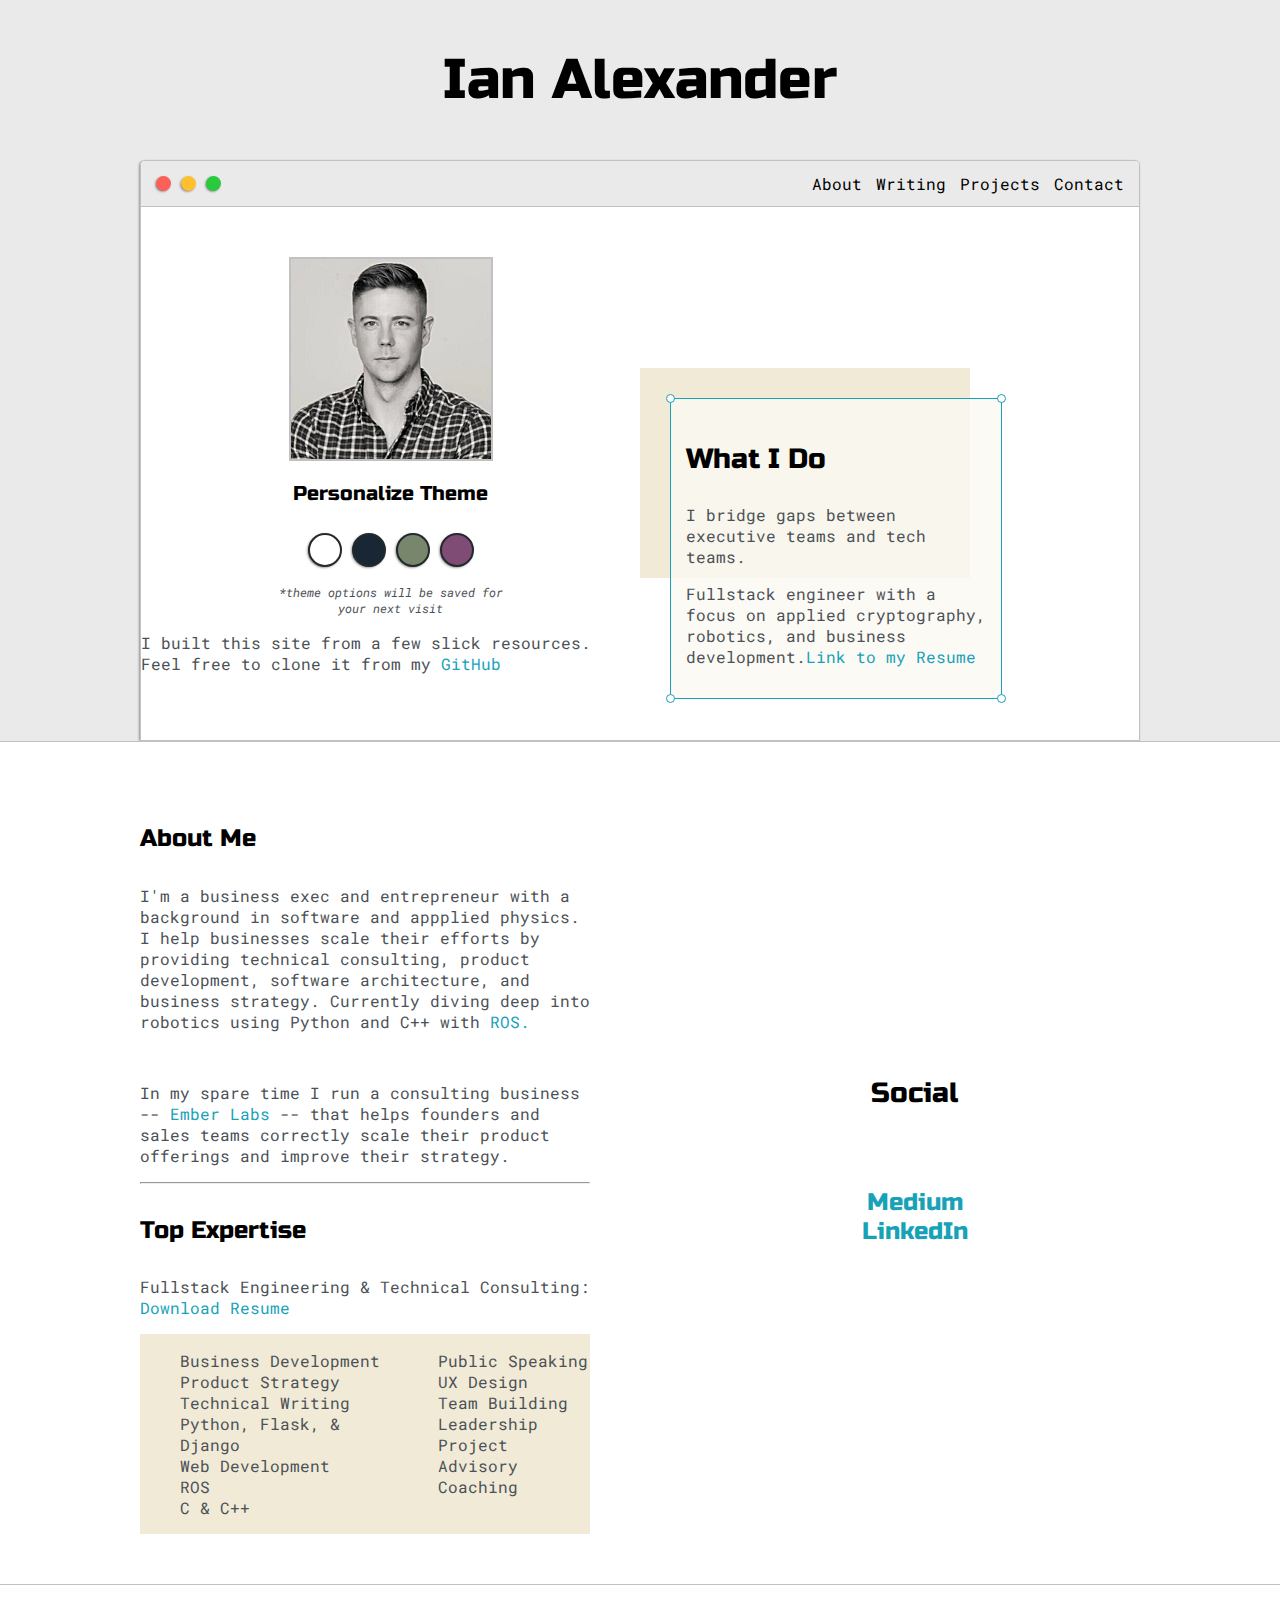
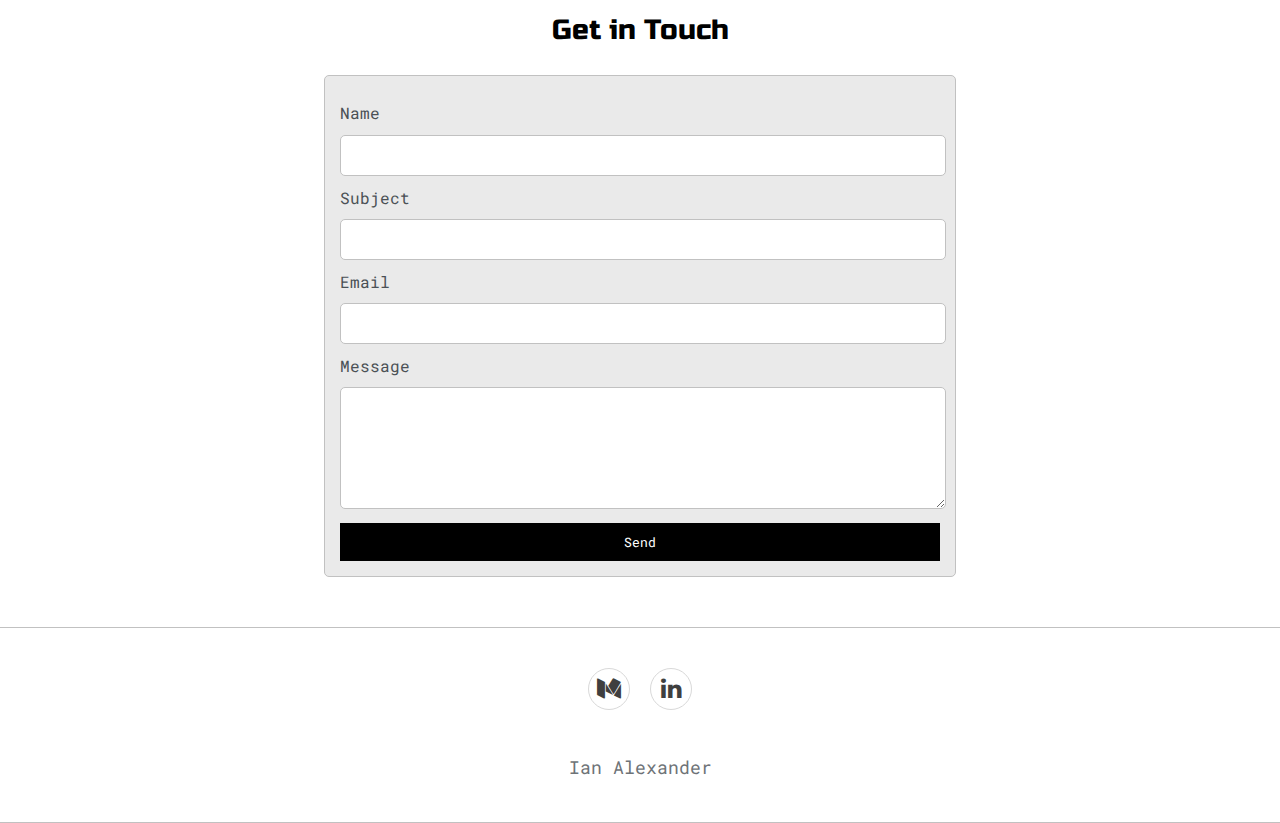
<file: index.html>
<!DOCTYPE html>
<html lang="en">
  <head>
    <title>Ian Alexander: Business Developer, Technical Seller, Decent Tech Writer</title>

    <meta
      name="description"
      content="Ian Alexander is an expert business developer and tech enthusiast with a background in software development and a passion leading teams and improving product delivery."
    />

    <meta
      name="viewport"
      charset="utf-8"
      content="width=device-width, initial-scale, maximum-scale=1, minimum-scale=1"
    />

    <link
      href="https://fonts.googleapis.com/css2?family=Russo+One&display=swap"
      rel="stylesheet"
    />
    <link
      href="https://fonts.googleapis.com/css2?family=Roboto+Mono:wght@500&family=Russo+One&display=swap"
      rel="stylesheet"
    />
    <link
      rel="stylesheet"
      href="https://cdnjs.cloudflare.com/ajax/libs/font-awesome/4.7.0/css/font-awesome.css"
    />
    <link rel="stylesheet" type="text/css" href="default.css" />
    <link id="theme-style" rel="stylesheet" type="text/css" href="" />
  </head>
  <body>
    <section class="s1">
      <div class="main-container">
        <div class="greeting-wrap">
          <h1>Ian Alexander</h1>
        </div>
        <div class="intro-wrapper">
          <div class="nav-wrapper">
            <div class="dots-wrapper">
              <div id="dot-1" class="browser-dot"></div>
              <div id="dot-2" class="browser-dot"></div>
              <div id="dot-3" class="browser-dot"></div>
            </div>
            <ul id="navigation">
              <li><a href="#about-me">About</a></li>
              <li><a href="https://medium.com/@ianmylesalexander">Writing</a></li>
              <!-- <li><a href="#">Talks</a></li> -->
              <li><a href="https://github.com/ialexander28">Projects</a></li>
              <li><a href="#contact">Contact</a></li>
            </ul>
          </div>
          <div class="left-column">
            <img id="profile-pik" src="images/Ian.png" alt="larymak" />
            <h5 style="text-align: center; line-height: 0">
              Personalize Theme
            </h5>

            <div id="theme-option-wrapper">
              <div data-mode="light" id="light-mode" class="theme-dot"></div>
              <div data-mode="blue" id="blue-mode" class="theme-dot"></div>
              <div data-mode="green" id="green-mode" class="theme-dot"></div>
              <div data-mode="purple" id="purple-mode" class="theme-dot"></div>
            </div>
            <p id="settings-note">
              *theme options will be saved for<br />
              your next visit
            </p>
            <p id="templatelink">
              I built this site from a few slick resources. Feel free to clone it from my <a href="https://github.com/ialexander28">GitHub</a>
            </p>
          </div>
          <div class="right-column">
            <div id="preview-shadow">
              <div id="preview">
                <div id="corner-tl" class="corner"></div>
                <div id="corner-tr" class="corner"></div>
                <h3>What I Do</h3>
                <p>
                  I bridge gaps between executive teams and tech teams. 
                </p>
                  <p>Fullstack engineer with a focus on applied cryptography, robotics, and business development.<a href="images/Ian Alexander Resume copy.pdf">Link to my Resume</a>
                </p>
                <div id="corner-br" class="corner"></div>
                <div id="corner-bl" class="corner"></div>
              </div>
            </div>
          </div>
        </div>
      </div>
    </section>
    <section class="s2">
      <div class="main-container">
        <div class="about-wrapper">
          <div class="about-me">
            <h4 id="about-me">About Me</h4>
            <p>
              I'm a business exec and entrepreneur with a background in software and appplied physics. I help businesses scale their efforts by providing technical consulting, product development, software architecture, and business strategy.
              Currently diving deep into robotics using Python and C++ with <a href="https://www.ros.org/">ROS.</a> 
              <!-- I'm a business and sales professional with a background selling technical solutions to engineers and executive leaders. I'm also trying to become a better software developer with a primary focus on Python, Flask, and robotics projects using <a href="https://www.ros.org/">ROS.</a> 
              Passionate about AI, Machine Learning, Weather Data, and Robotics.
              -->
            </p>  
            <br/>
            <p>In my spare time I run a consulting business -- <a href="https://www.emberdev.io/">Ember Labs</a> -- that helps founders and sales teams correctly scale their product offerings and improve their
            strategy. 
            </p>
            <!-- <p>
              I love being part of communities that inspire and challenge one another. Let's connect and see how we can inspire upcoming talents together.
            </p>
            -->
            <hr />
            <h4>Top Expertise</h4>
            <p>
              Fullstack Engineering & Technical Consulting: <a target="_blank" href="./images/Ian Alexander Resume copy.pdf" download>Download Resume</a>
            </p>
            <div id="skills">
              <ul>
                <li>Business Development</li>
                <li>Product Strategy</li>
                <li>Technical Writing</li>
                <li>Python, Flask, & Django</li>
                <li>Web Development</li>
                <li>ROS</li>
                <li>C & C++</li>
              </ul>
              <ul>
                <li>Public Speaking</li>
                <li>UX Design</li>
                <li>Team Building</li>
                <li>Leadership</li>
                <li>Project Advisory</li>
                <li>Coaching</li>
              </ul>
            </div>
          </div>
          <div class="social-links">
            <!-- <img id="social-image" src="images/cover.png" alt="social" /> -->
            <h3>Social</h3>
            <!-- <a target="_blank" href="https://www.youtube.com/channel/UCrT1ARRZfLOuf6nc_97eXEg">YouTube</a> -->
            <br />
          <h4> 
            <a target="_blank" href="https://medium.com/@ianmylesalexander">Medium</a>
          <br/>
            <a target="_blank" href="https://www.linkedin.com/in/ian-alexander/">LinkedIn</a>
          </h4>
          </div>
        </div>
      </div>
    </section>
    
    <!-- <section class="s1">
      <div class="main-container">
        <h3 style="text-align: center">Read Latest Articles</h3>
        <div class="post-wrapper"></div>
      </div>
    </section>
    -->

    <section class="s2">
      <div class="main-container">
        <h3 id="contact" style="text-align: center">Get in Touch</h3>

        <form
          id="contact-form"
          action="https://formsubmit.co/ianmylesalexander@gmail.com"
          method="POST"
        >
          <label>Name</label>
          <input class="input-field" type="text" name="name" required />

          <label>Subject</label>
          <input class="input-field" type="text" name="subject" />

          <label>Email</label>
          <input class="input-field" type="text" name="email" required />

          <label>Message</label>
          <textarea class="input-field" name="name"></textarea>

          <input id="submit-btn" type="submit" value="Send" />
        </form>
      </div>
    </section>

    <section class="s2">
      <div class="footer-basic">
        <footer>
          <div class="social">
            <a target="_blank" href="https://medium.com/@ianmylesalexander"
              ><i class="fa fa-medium"></i
            ></a>
            <a
              target="_blank"
              href="https://www.linkedin.com/in/ian-alexander/"
              ><i class="fa fa-linkedin"></i
            ></a>
            <!-- <a target="_blank" href="https://twitter.com/larymak1"
              ><i class="fa fa-twitter"></i
            ></a> -->
            <!-- <a target="_blank" href="https://www.facebook.com/larymak1/" 
              ><i class="fa fa-facebook"></i
            ></a> -->
          </div>
          <ul class="list-inline">
            <li class="list-inline-item">
              <a href="https://www.linkedin.com/in/ian-alexander/">Ian Alexander</a>
            </li>
            <!-- <li class="list-inline-item"> 
              <a href="https://sweetcode.io/author/hnyakundi/">SweetCode</a>
            </li>
            <li class="list-inline-item">
              <a href="https://larymak.hashnode.dev/">Blog</a>
            </li>
            <li class="list-inline-item">
              <a href="https://dev.to/larymak">Dev</a>
            </li>
          </ul> -->
          <!-- <p class="copyright">NextGen Coders©2022</p> -->
        </footer>
      </div>
    </section>
    <script type="text/javascript" src="script.js"></script>
    <script type="text/javascript" src="main.js"></script>
  </body>
</html>
</file>
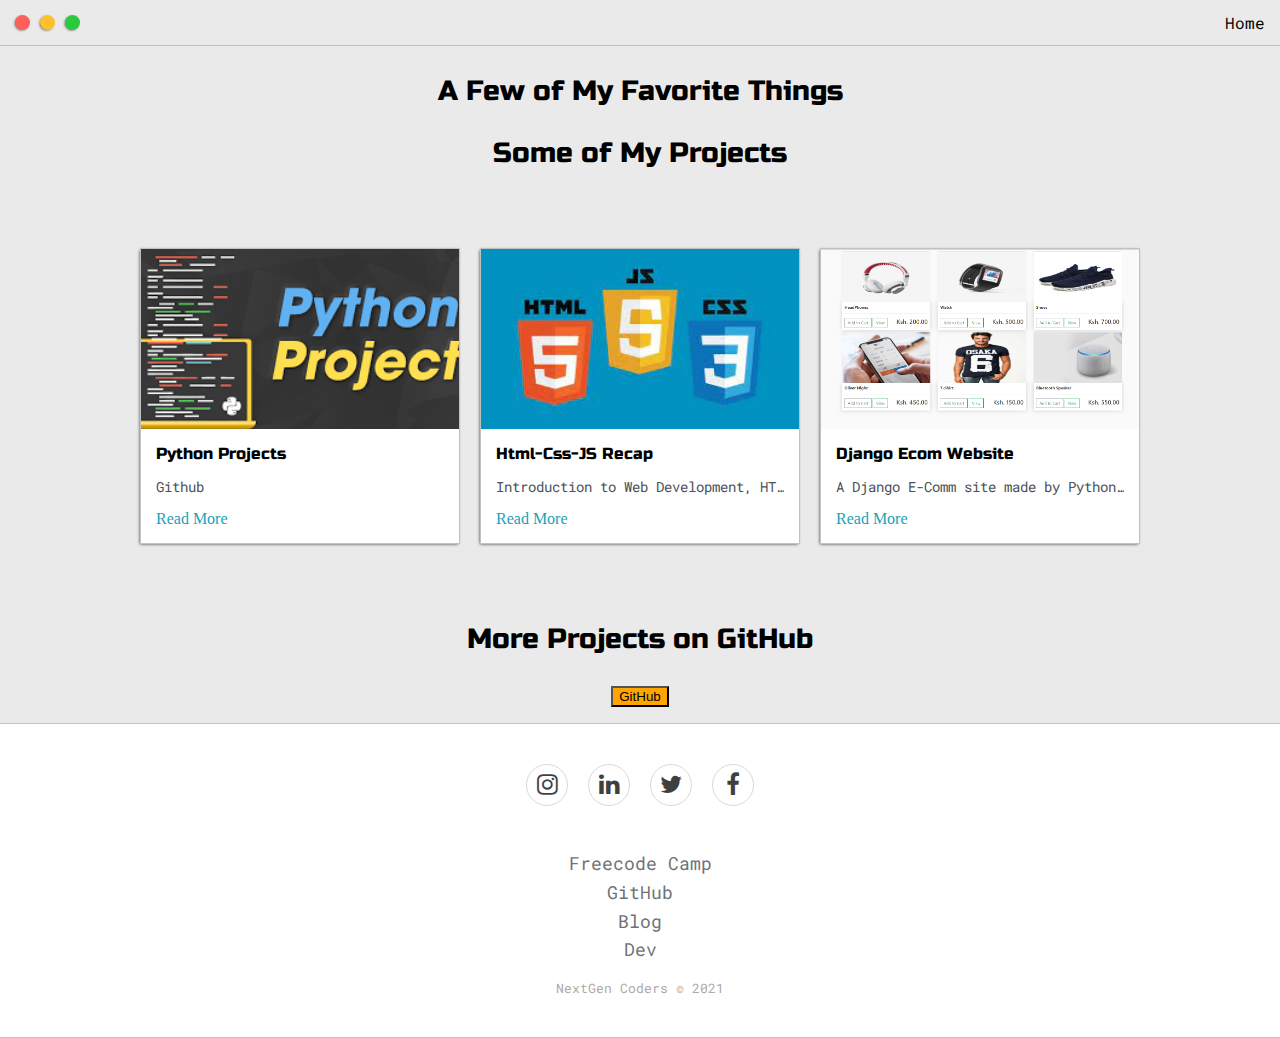
<file: post.html>
<!DOCTYPE html>
<html lang="en">
  <head>
    <title>About Me</title>

    <meta
      name="description"
      content="Hillary Nyakundi a passionate technical writer and visionary, dedicated to leading and inspiring upcoming talents and developers, from Nairobi, Kenya"
    />

    <meta
      name="viewport"
      charset="utf-8"
      content="width=device-width, initial-scale, maximum-scale=1, minimum-scale=1"
    />

    <link
      href="https://fonts.googleapis.com/css2?family=Russo+One&display=swap"
      rel="stylesheet"
    />
    <link
      href="https://fonts.googleapis.com/css2?family=Roboto+Mono:wght@500&family=Russo+One&display=swap"
      rel="stylesheet"
    />
    <link
      rel="stylesheet"
      href="https://cdnjs.cloudflare.com/ajax/libs/font-awesome/4.7.0/css/font-awesome.css"
    />
    <link rel="stylesheet" type="text/css" href="default.css" />
    <link id="theme-style" rel="stylesheet" type="text/css" href="" />
  </head>
  <body>
    <section class="s1">
      <div class="nav-wrapper">
        <div class="dots-wrapper">
          <div id="dot-1" class="browser-dot"></div>
          <div id="dot-2" class="browser-dot"></div>
          <div id="dot-3" class="browser-dot"></div>
        </div>
        <ul id="navigation">
          <li><a href="index.html">Home</a></li>
        </ul>
      </div>
      <div class="main-container">
        <h3 style="text-align: center">A Few of My Favorite Things</h3>
        <!-- <h3 style="text-align: center">Hello, Thank You For Stopping By</h3> -->
        <h3 style="text-align: center">Some of My Projects</h3>
        <div class="post-wrapper">
          <div>
            <div class="post">
              <img class="thumbnail" src="images/python.png" alt="Python"/>
              <div class="post-preview">
                <h6 class="post-title">Python Projects</h6>
                <p class="post-intro">
                  Github
                </p>
                <a href="https://github.com/ialexander28"
                  >Read More</a
                >
              </div>
            </div>
          </div>

          <div>
            <div class="post">
              <img class="thumbnail" src="./images/images.jpg" alt="projects"/>
              <div class="post-preview">
                <h6 class="post-title">Html-Css-JS Recap</h6>
                <p class="post-intro">
                  Introduction to Web Development, HTML, CSS, and Git
                </p>
                <a href="https://github.com/larymak/Html-Css-Recap"
                  >Read More</a
                >
              </div>
            </div>
          </div>

          <div>
            <div class="post">
              <img class="thumbnail" src="images/ecom.png" alt="project" />
              <div class="post-preview">
                <h6 class="post-title">Django Ecom Website</h6>
                <p class="post-intro">
                  A Django E-Comm site made by Python and the Django with all
                  features of a shopping website.
                </p>
                <a href="https://github.com/larymak/Django-Ecom-Website"
                  >Read More</a
                >
              </div>
            </div>
          </div>
        </div>
      </div>
      <h3 style="text-align: center">More Projects on GitHub</h3>
      <p align="center">
        <a href="https://github.com/larymak">
          <button type="button" style="background-color: orange">
            GitHub
          </button></a
        >
      </p>
    </section>

    <section class="s2">
      <div class="footer-basic">
        <footer>
          <div class="social">
            <a target="_blank" href="https://www.instagram.com/nextgencoders/"
              ><i class="fa fa-instagram"></i
            ></a>
            <a
              target="_blank"
              href="https://www.linkedin.com/in/hillary-nyakundi-3a64b11ab/"
              ><i class="fa fa-linkedin"></i
            ></a>
            <a target="_blank" href="https://twitter.com/larymak1"
              ><i class="fa fa-twitter"></i
            ></a>
            <a target="_blank" href="#"><i class="fa fa-facebook"></i></a>
          </div>
          <ul class="list-inline">
            <li class="list-inline-item">
              <a href="https://www.freecodecamp.org/news/author/larymak/"
                >Freecode Camp</a
              >
            </li>
            <li class="list-inline-item">
              <a href="https://github.com/larymak">GitHub</a>
            </li>
            <li class="list-inline-item">
              <a href="https://larymak.hashnode.dev/">Blog</a>
            </li>
            <li class="list-inline-item">
              <a href="https://dev.to/larymak">Dev</a>
            </li>
          </ul>
          <p class="copyright">NextGen Coders © 2021</p>
        </footer>
      </div>
    </section>
    <script type="text/javascript" src="script.js"></script>
  </body>
</html>
</file>
<file: default.css>
:root{
	--mainColor:#eaeaea;
	--secondaryColor:#fff;

	--borderColor:#c1c1c1;

	--mainText:black;
	--secondaryText:#4b5156;

	--themeDotBorder:#24292e;

	--previewShadow:#f0ead6;
	--previewBg:rgb(251, 249, 243, 0.8);

	--submitBtn: black;

}
html, body{
	padding: 0;
	margin: 0;
}

body *{
	transition: 0.3s;
}

h1, h2, h3, h4, h5, h6, strong{
	color: var(--mainText);
	font-family: 'Russo One', sans-serif;
	font-weight: 500;
}
p, li, span, label, input, textarea{
	color: var(--secondaryText);
	font-family: 'Roboto Mono', monospace;
}

a{
	text-decoration: none;
	color: #17a2b8;
}

ul{
	list-style: none;
}

h1{font-size: 56px;}
h2{font-size: 36px;}
h3{font-size: 28px;}
h4{font-size: 24px;}
h5{font-size: 20px;}
h6{font-size: 16px;}

.s1{
	background-color: var(--mainColor);
	border-bottom: 1px solid var(--borderColor);
	overflow: auto;
}

.s2{
	background-color: var(--secondaryColor);
	border-bottom: 1px solid var(--borderColor);
	overflow: auto;
}
.main-container{
	width: 1000px;
	margin: 0 auto;
}

.greeting-wrap{
	display: grid;
	text-align: center;
	align-content: center;
	min-height: 10em;
}

.intro-wrapper{
	background-color: var(--secondaryColor);
	border: 1px solid var(--borderColor);
	border-radius: 5px 5px 0 0;

	-webkit-box-shadow: 1px 1px 3px -1px rgba(0,0,0,0.75);
	-moz-box-shadow: -1px 1px 3px -1px rgba(0,0,0,0.75);
	box-shadow: -1px 1px 3px -1px rgba(0,0,0,0.75);
	/*box shadow generator*/
	display: grid;
	grid-template-columns: 1fr 1fr;
	grid-template-areas: 
	'nav-wrapper nav-wrapper'
	'left-column right-column'
	;
}

.nav-wrapper{
	grid-area: nav-wrapper;
	border-bottom: 1px solid var(--borderColor);
	display: flex;
	border-radius: 5px 5px 0 0;
	justify-content: space-between;
	align-items: center;
	background-color: var(--mainColor)
}

#navigation a{
	color: var(--mainText)
}

.dots-wrapper{
	display: flex;
	padding: 10px;
}

.browser-dot{
	background-color: black;
	height: 15px;
	width: 15px;
	border-radius: 50%;
	margin: 5px;
	-webkit-box-shadow: 1px 1px 3px -1px rgba(0,0,0,0.75);
	-moz-box-shadow: -1px 1px 3px -1px rgba(0,0,0,0.75);
	box-shadow: -1px 1px 3px -1px rgba(0,0,0,0.75);
}

#dot-1{
	background-color: #fc6058;
}

#dot-2{
	background-color: #fec02f;
}

#dot-3{
	background-color: #2aca3e;
}

#navigation{
	margin: 0;
	padding: 10px;
}

#navigation li{
	display: inline-block;
	margin-right: 5px;
	margin-left: 5px;  
}

.left-column{
	grid-area: left-column;
	padding-top: 50px;
	padding-bottom: 50px;
}

#profile-pik{
	display: block;
	margin: 0 auto;
	height: 200px;
	width: 200px;
	object-fit: cover;
	border: 2px solid var(--borderColor)
}

#theme-option-wrapper{
	display: flex;
	justify-content: center;
}

.theme-dot{
	height: 30px;
	width: 30px;
	background-color: black;
	border-radius: 50%;
	margin: 5px;
	border: 2px solid var(--themeDotBorder); 

	-webkit-box-shadow: 1px 1px 3px -1px rgba(0,0,0,0.75);
	-moz-box-shadow: -1px 1px 3px -1px rgba(0,0,0,0.75);
	box-shadow: -1px 1px 3px -1px rgba(0,0,0,0.75);
	cursor: pointer;
}

.theme-dot:hover{
	border-width: 5px;
}

#light-mode{
	background-color: #fff;
}

#blue-mode{
	background-color: #192734;
}

#green-mode{
	background-color: #78866b;
}

#purple-mode{
	background-color: #7e4c74;
}

#settings-note{
	font-size: 12px;
	font-style: italic;
	text-align: center;
}

.right-column{
	grid-area: right-column;
	display: grid;
	align-content: center;
	padding-top: 50px;
	padding-bottom: 50px;
}

#preview{
	width: 300px;
	border: 1.5px solid #17a2b8;
	background-color: var(--previewBg);
	padding: 15px;
	position: relative;
	font-size: 16px;
}

#preview-shadow{
	background-color: var(--previewShadow);
	width: 300px;
	height: 180px;
	padding-left: 30px;
	padding-top: 30px;
}

.corner{
	width: 7px;
	height: 7px;
	border-radius: 50%;
	border: 1.5px solid #17a2b8;
	background-color: #fff;
	position: absolute;
}

#corner-tl{
	top: -5px;
	left: -5px;
}

#corner-tr{
	top: -5px;
	right: -5px;
}

#corner-br{
	bottom: -5px;
	right: -5px;
}

#corner-bl{
	bottom: -5px;
	left: -5px;
}

.about-wrapper{
	display: grid;
	grid-template-columns: repeat(auto-fit, minmax(320px, 1fr)); 
	padding-bottom: 50px;
	padding-top: 50px;
	gap:100px;
}

#skills{
	display: flex;
	justify-content: left;
	background-color: var(--previewShadow);
}

.social-links{
	display: grid;
	align-content: center;
	text-align: center;
}

#social-image{
	width: 100%;
}

.post-wrapper{
	display: grid;
	grid-template-columns: repeat(auto-fit, 320px);
	gap: 20px;
	justify-content: center;
	padding-top: 50px;
	padding-bottom: 50px;
}

.post{
	border:1px solid var(--borderColor);
	-webkit-box-shadow: 1px 1px 3px -1px rgba(0,0,0,0.75);
	-moz-box-shadow: -1px 1px 3px -1px rgba(0,0,0,0.75);
	box-shadow: -1px 1px 3px -1px rgba(0,0,0,0.75);
}

.post-preview{
	background-color: #fff;
	padding: 15px;
}

.post-title{
	color: black;
	margin: 0;
}

.post-intro{
	color: #4b5156;
	font-size: 14px;
	white-space: nowrap;
    overflow: hidden !important;
    text-overflow: ellipsis;
}

.thumbnail{
	width: 100%;
	height: 180px;
	display: block;
	object-fit: cover;
}

#contact-form{
	display: block;
	max-width: 600px;
	margin: 0 auto;
	border: 1px solid var(--borderColor);
	padding: 15px;
	border-radius: 5px;
	background-color: var(--mainColor);
	margin-bottom: 50px;
}

#contact-form label{
	line-height: 2.7em;
}

#contact-form textarea{
	min-height: 100px;
	font-size: 14px;
}

.input-field{
	width: 100%;
	padding-top: 10px;
	padding-bottom:10px; 
	background-color: var(--secondaryColor);
	border-radius: 5px;
	border:1px solid var(--borderColor);
	font-size: 14px;
}

#submit-btn{
	margin-top: 10px;
	width: 100%;
	padding-top: 10px;
	padding-bottom: 10px;
	color: #fff;
	background-color: var(--submitBtn);
	border:none;
}

@media screen and (max-width: 1000px){
	.main-container{
		width: 95%;
	}
}

@media screen and (max-width: 800px){
	.intro-wrapper{
		grid-template-columns: 1fr;
		grid-template-areas: 
		'nav-wrapper'
		'left-column'
		'right-column'
		;
	}
	.right-column{
		justify-content: center;
	}
}
/*------Footer------*/
.footer-basic {
	padding:40px 0;
  }
  
  .footer-basic ul {
	padding:0;
	list-style:none;
	text-align:center;
	font-size:18px;
	line-height:1.6;
	margin-bottom:0;
  }
  
  .footer-basic li {
	padding:0 10px;
  }
  
  .footer-basic ul a {
	color:inherit;
	text-decoration:none;
	opacity:0.8;
  }
  
  .footer-basic ul a:hover {
	opacity:1;
  }
  
  .footer-basic .social {
	text-align:center;
	padding-bottom:25px;
  }
  
  .footer-basic .social > a {
	font-size:24px;
	width:40px;
	height:40px;
	line-height:40px;
	display:inline-block;
	text-align:center;
	border-radius:50%;
	border:1px solid #ccc;
	margin:0 8px;
	color:inherit;
	opacity:0.75;
  }
 
  .footer-basic .social > a:hover {
	opacity:0.9;
  }
  
  .footer-basic .copyright {
	margin-top:15px;
	text-align:center;
	font-size:13px;
	color:#aaa;
	margin-bottom:0;
  }
</file>
